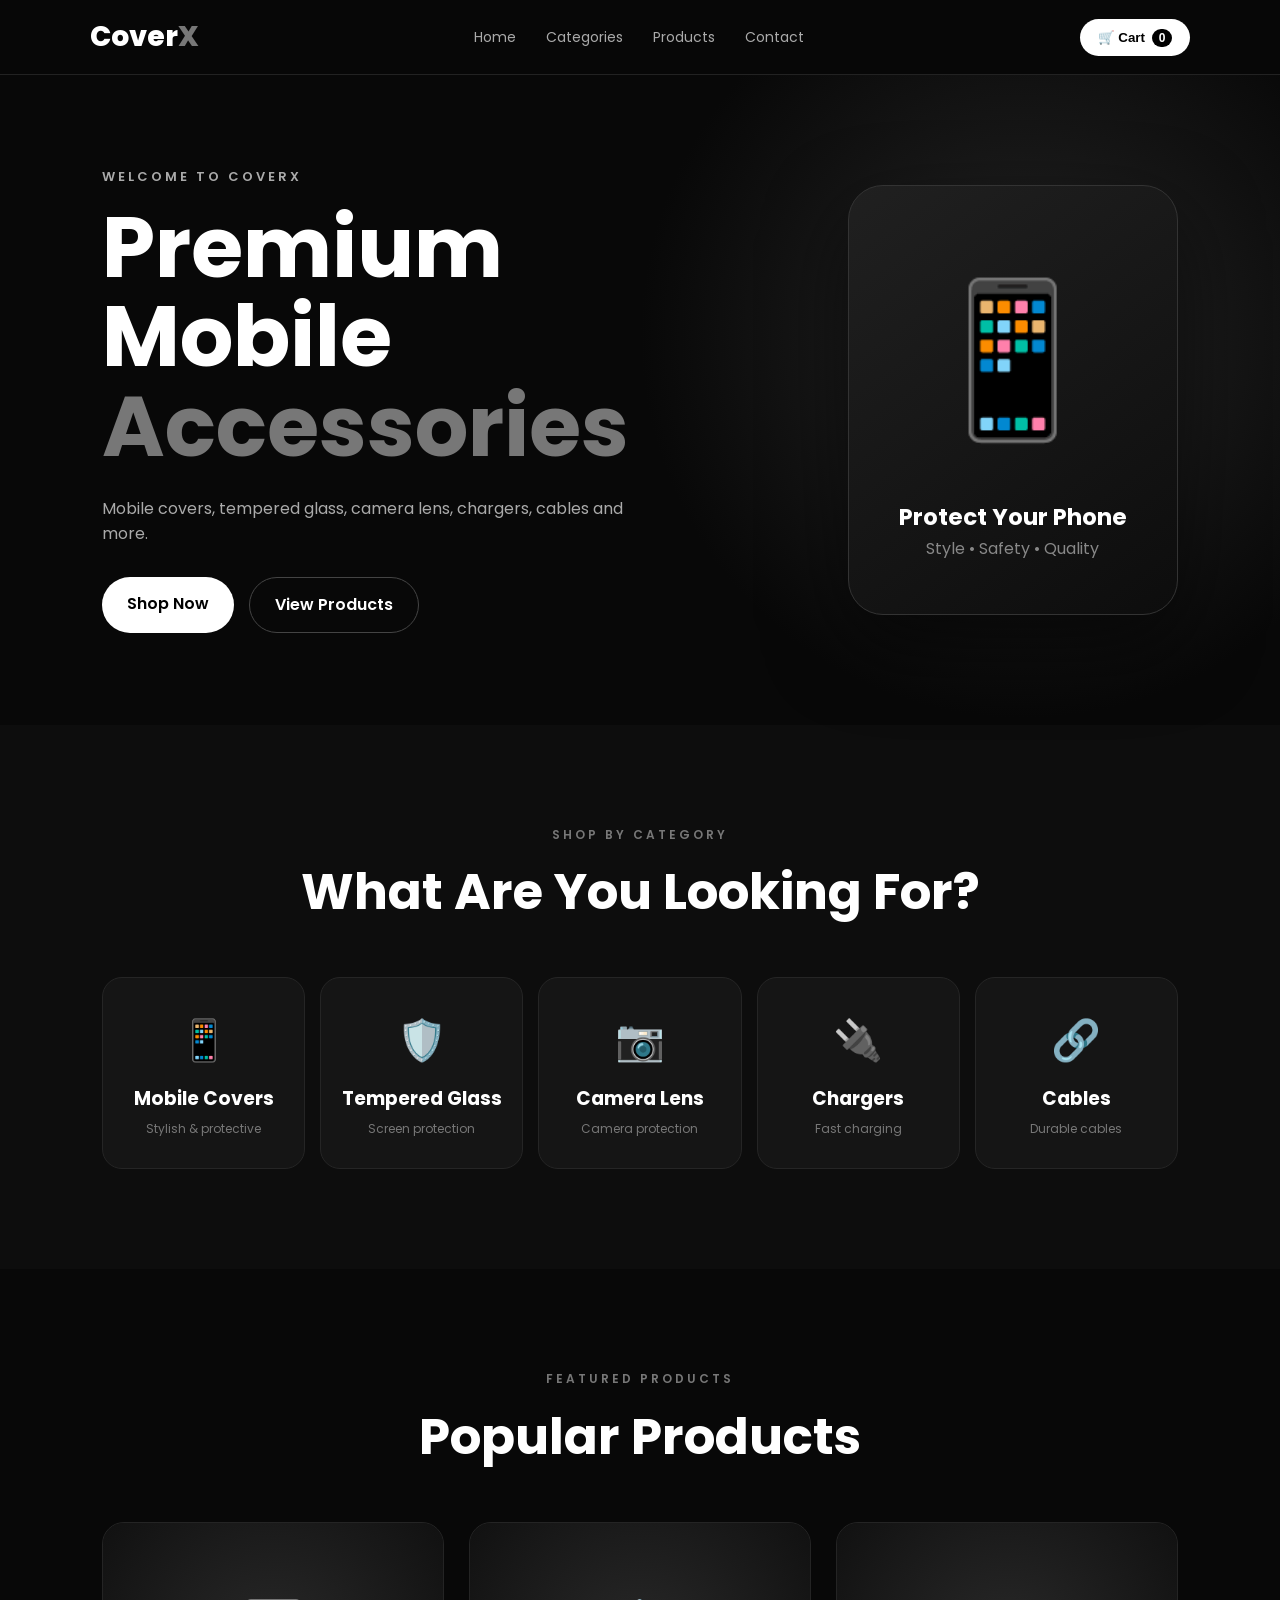
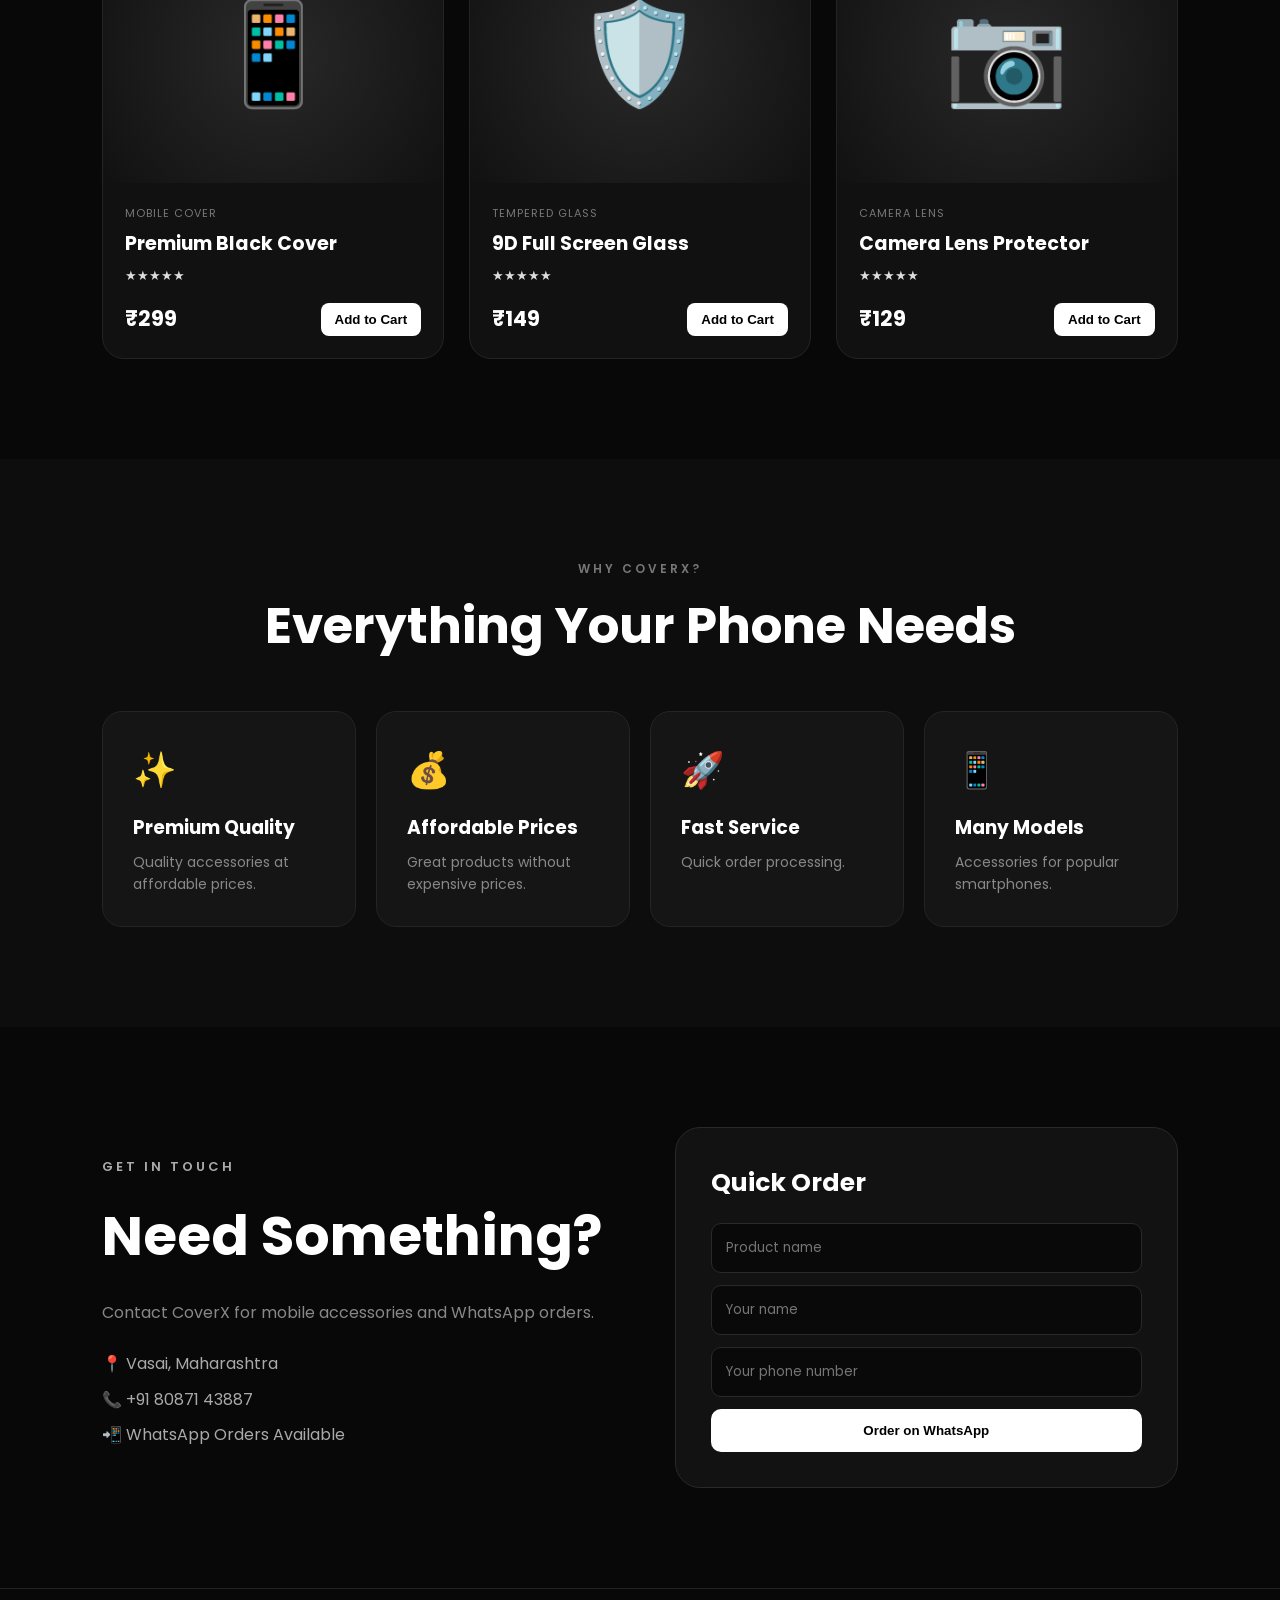
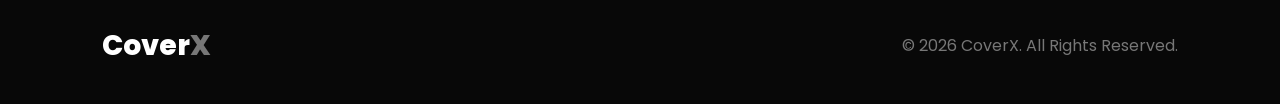
<file: index.html>
<!DOCTYPE html>
<html lang="en">
<head>
  <meta charset="UTF-8">
  <meta name="viewport" content="width=device-width, initial-scale=1.0">

  <title>CoverX | Mobile Accessories</title>

  <link rel="stylesheet" href="index.css">
  <link rel="preconnect" href="https://fonts.googleapis.com">
  <link rel="preconnect" href="https://fonts.gstatic.com" crossorigin>

  <link
    href="https://fonts.googleapis.com/css2?family=Poppins:wght@400;500;600;700;800&display=swap"
    rel="stylesheet"
  >
</head>

<body>

<!-- ================= NAVBAR ================= -->

<header class="navbar">

  <a href="index.html" class="logo">
    Cover<span>X</span>
  </a>

  <nav class="desktop-nav">
    <a href="index.html">Home</a>
    <a href="#categories">Categories</a>
    <a href="#products">Products</a>
    <a href="#contact">Contact</a>
  </nav>

  <button class="cart-btn" onclick="openCart()">
    🛒 Cart
    <span id="cartCount">0</span>
  </button>

</header>


<!-- ================= HERO ================= -->

<section class="hero" id="home">

  <div class="hero-content">

    <p class="small-title">
      WELCOME TO COVERX
    </p>

    <h1>
      Premium Mobile
      <span>Accessories</span>
    </h1>

    <p>
      Mobile covers, tempered glass, camera lens,
      chargers, cables and more.
    </p>

    <div class="hero-buttons">

      <a href="#categories" class="primary-btn">
        Shop Now
      </a>

      <a href="#products" class="secondary-btn">
        View Products
      </a>

    </div>

  </div>


  <div class="hero-card">

    <div class="phone">
      📱
    </div>

    <h3>
      Protect Your Phone
    </h3>

    <p>
      Style • Safety • Quality
    </p>

  </div>

</section>


<!-- ================= CATEGORIES ================= -->

<section class="categories" id="categories">

  <div class="section-title">

    <p>
      SHOP BY CATEGORY
    </p>

    <h2>
      What Are You Looking For?
    </h2>

  </div>


  <div class="category-grid">


    <!-- MOBILE COVERS -->

    <a
      href="category.html?category=Cover"
      class="category-card"
    >

      <span>📱</span>

      <h3>
        Mobile Covers
      </h3>

      <p>
        Stylish & protective
      </p>

    </a>


    <!-- GLASS -->

    <a
      href="category.html?category=Glass"
      class="category-card"
    >

      <span>🛡️</span>

      <h3>
        Tempered Glass
      </h3>

      <p>
        Screen protection
      </p>

    </a>


    <!-- LENS -->

    <a
      href="category.html?category=Lens"
      class="category-card"
    >

      <span>📷</span>

      <h3>
        Camera Lens
      </h3>

      <p>
        Camera protection
      </p>

    </a>


    <!-- CHARGERS -->

    <a
      href="category.html?category=Charger"
      class="category-card"
    >

      <span>🔌</span>

      <h3>
        Chargers
      </h3>

      <p>
        Fast charging
      </p>

    </a>


    <!-- CABLES -->

    <a
      href="category.html?category=Cable"
      class="category-card"
    >

      <span>🔗</span>

      <h3>
        Cables
      </h3>

      <p>
        Durable cables
      </p>

    </a>

  </div>

</section>


<!-- ================= PRODUCTS ================= -->

<section class="products-section" id="products">

  <div class="section-title">

    <p>
      FEATURED PRODUCTS
    </p>

    <h2>
      Popular Products
    </h2>

  </div>


  <div class="product-grid">

    <!-- PRODUCT -->

    <div class="product-card">

      <div class="product-image">
        📱
      </div>

      <div class="product-info">

        <p class="product-category">
          Mobile Cover
        </p>

        <h3>
          Premium Black Cover
        </h3>

        <div class="rating">
          ★★★★★
        </div>

        <div class="product-bottom">

          <strong>
            ₹299
          </strong>

          <button
            onclick="addToCart(
              'Premium Black Cover',
              299,
              'Cover'
            )"
          >
            Add to Cart
          </button>

        </div>

      </div>

    </div>


    <!-- PRODUCT -->

    <div class="product-card">

      <div class="product-image">
        🛡️
      </div>

      <div class="product-info">

        <p class="product-category">
          Tempered Glass
        </p>

        <h3>
          9D Full Screen Glass
        </h3>

        <div class="rating">
          ★★★★★
        </div>

        <div class="product-bottom">

          <strong>
            ₹149
          </strong>

          <button
            onclick="addToCart(
              '9D Full Screen Glass',
              149,
              'Glass'
            )"
          >
            Add to Cart
          </button>

        </div>

      </div>

    </div>


    <!-- PRODUCT -->

    <div class="product-card">

      <div class="product-image">
        📷
      </div>

      <div class="product-info">

        <p class="product-category">
          Camera Lens
        </p>

        <h3>
          Camera Lens Protector
        </h3>

        <div class="rating">
          ★★★★★
        </div>

        <div class="product-bottom">

          <strong>
            ₹129
          </strong>

          <button
            onclick="addToCart(
              'Camera Lens Protector',
              129,
              'Lens'
            )"
          >
            Add to Cart
          </button>

        </div>

      </div>

    </div>


  </div>

</section>


<!-- ================= WHY COVERX ================= -->

<section class="why">

  <div class="section-title">

    <p>
      WHY COVERX?
    </p>

    <h2>
      Everything Your Phone Needs
    </h2>

  </div>


  <div class="features">

    <div>
      <span>✨</span>

      <h3>
        Premium Quality
      </h3>

      <p>
        Quality accessories at affordable prices.
      </p>
    </div>


    <div>
      <span>💰</span>

      <h3>
        Affordable Prices
      </h3>

      <p>
        Great products without expensive prices.
      </p>
    </div>


    <div>
      <span>🚀</span>

      <h3>
        Fast Service
      </h3>

      <p>
        Quick order processing.
      </p>
    </div>


    <div>
      <span>📱</span>

      <h3>
        Many Models
      </h3>

      <p>
        Accessories for popular smartphones.
      </p>
    </div>

  </div>

</section>


<!-- ================= CONTACT ================= -->

<section class="contact" id="contact">

  <div>

    <p class="small-title">
      GET IN TOUCH
    </p>

    <h2>
      Need Something?
    </h2>

    <p>
      Contact CoverX for mobile accessories
      and WhatsApp orders.
    </p>

    <div class="contact-info">

      <p>
        📍 Vasai, Maharashtra
      </p>

      <p>
        📞 +91 80871 43887
      </p>

      <p>
        📲 WhatsApp Orders Available
      </p>

    </div>

  </div>


  <div class="contact-card">

    <h3>
      Quick Order
    </h3>

    <input
      id="quickProduct"
      type="text"
      placeholder="Product name"
    >

    <input
      id="customerName"
      type="text"
      placeholder="Your name"
    >

    <input
      id="customerPhone"
      type="tel"
      placeholder="Your phone number"
    >

    <button onclick="quickOrder()">
      Order on WhatsApp
    </button>

  </div>

</section>


<!-- ================= FOOTER ================= -->

<footer>

  <div class="logo">
    Cover<span>X</span>
  </div>

  <p>
    © 2026 CoverX. All Rights Reserved.
  </p>

</footer>


<!-- ================= CART ================= -->

<div
  class="cart-overlay"
  id="cartOverlay"
  onclick="closeCart(event)"
>

  <div
    class="cart-box"
    onclick="event.stopPropagation()"
  >

    <div class="cart-header">

      <h2>
        Your Cart
      </h2>

      <button onclick="closeCart()">
        ✕
      </button>

    </div>


    <div id="cartItems"></div>


    <div class="cart-total">

      <span>
        Total
      </span>

      <strong id="cartTotal">
        ₹0
      </strong>

    </div>


    <button
      class="checkout-btn"
      onclick="checkoutWhatsApp()"
    >
      📲 Checkout on WhatsApp
    </button>

  </div>

</div>


<!-- IMPORTANT -->

<script src="script.js"></script>

</body>
</html>
</file>
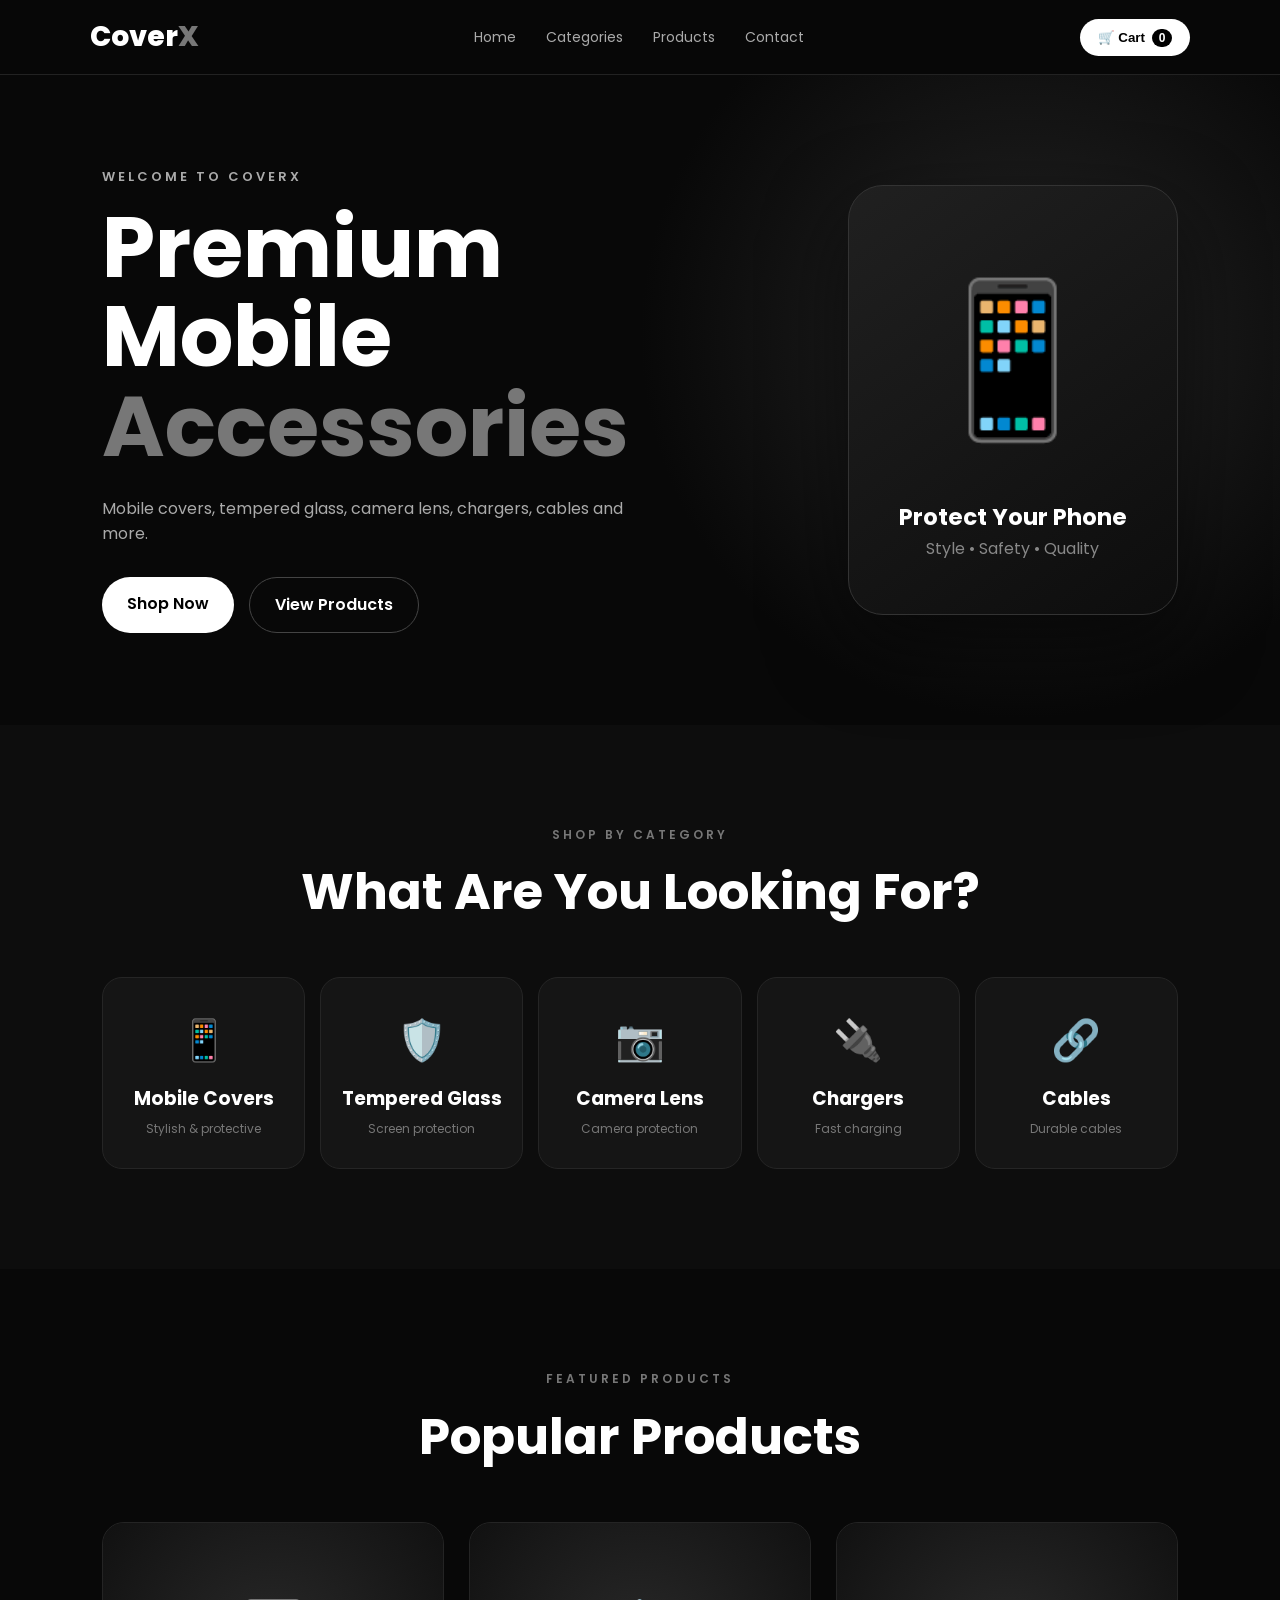
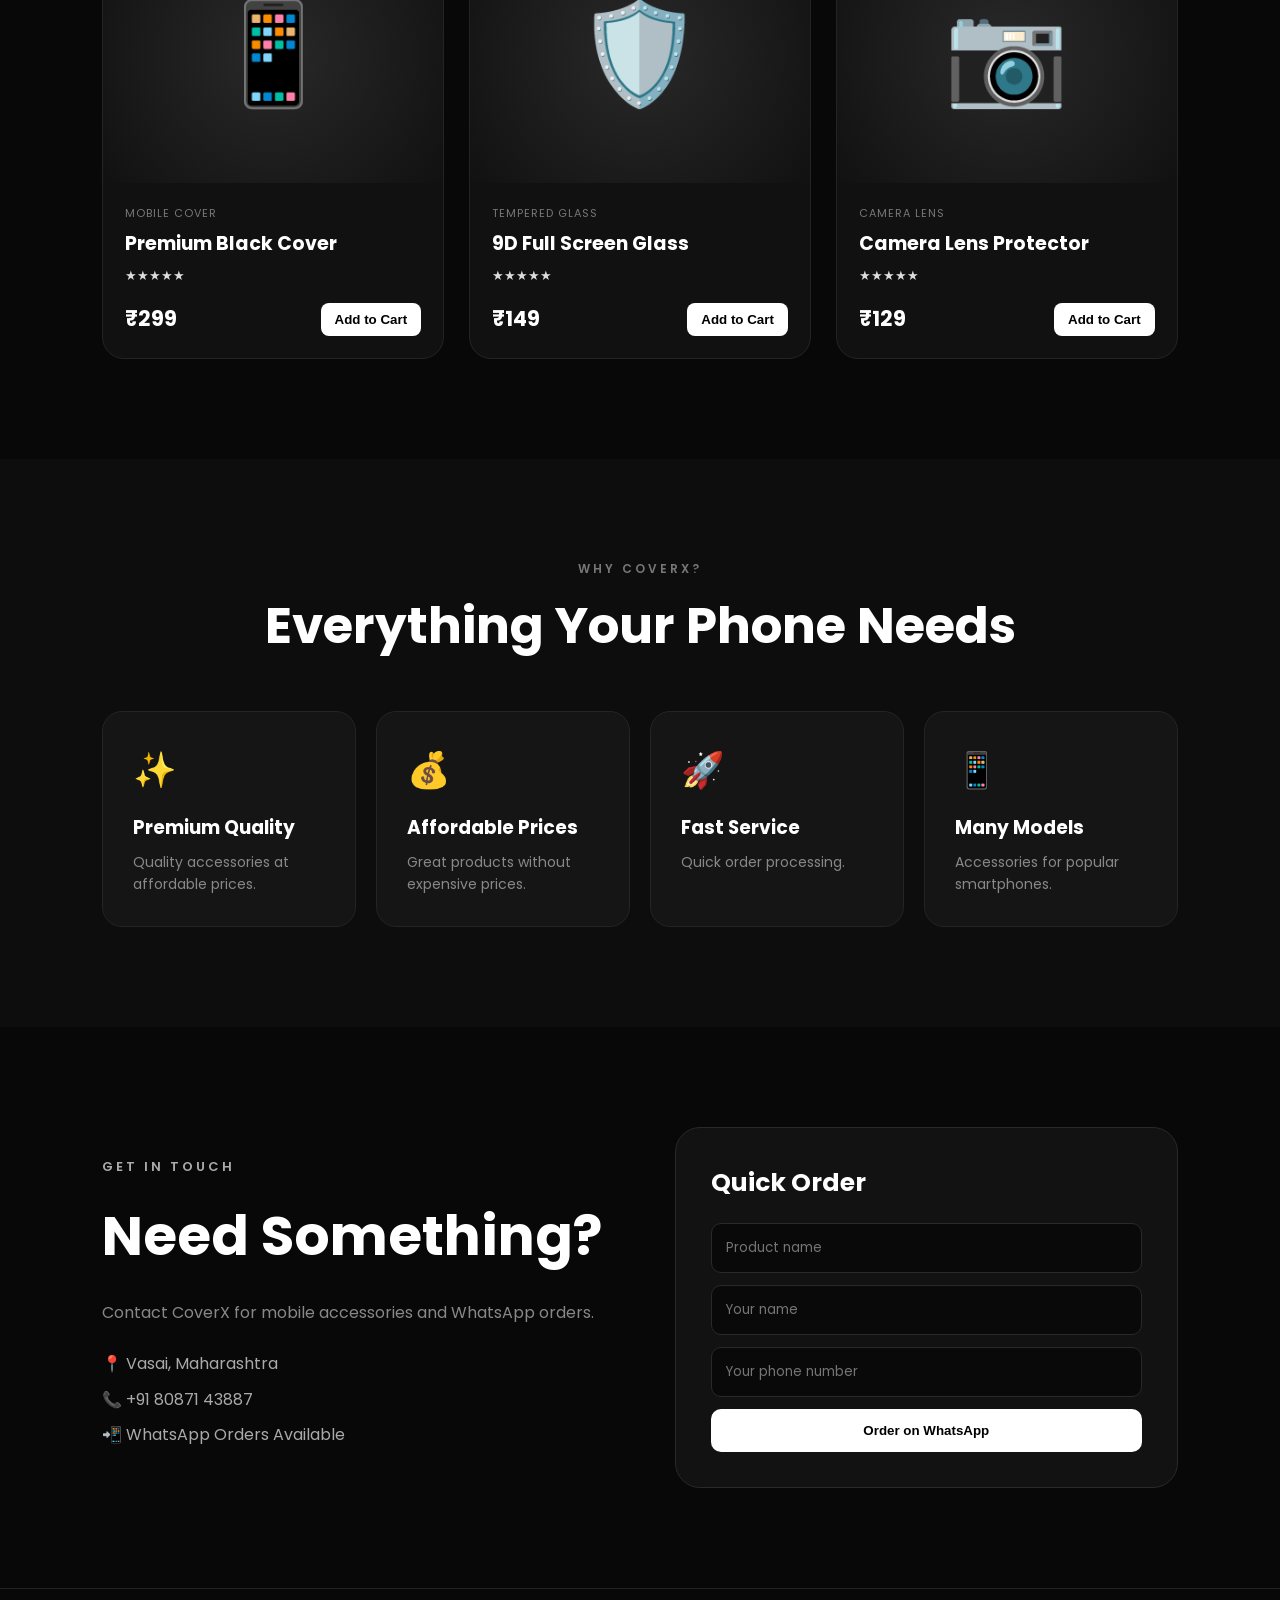
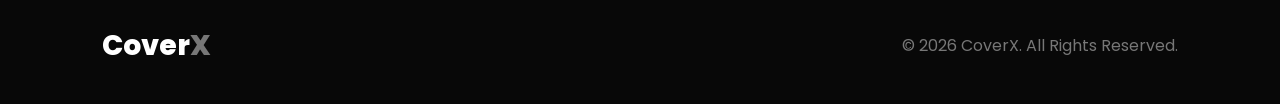
<file: Index.html>
<!DOCTYPE html>
<html lang="en">
<head>
  <meta charset="UTF-8">
  <meta name="viewport" content="width=device-width, initial-scale=1.0">

  <title>CoverX | Mobile Accessories</title>

  <link rel="stylesheet" href="index.css">

  <link rel="preconnect" href="https://fonts.googleapis.com">
  <link rel="preconnect" href="https://fonts.gstatic.com" crossorigin>

  <link
    href="https://fonts.googleapis.com/css2?family=Poppins:wght@400;500;600;700;800&display=swap"
    rel="stylesheet"
  >
</head>

<body>

<!-- ================= NAVBAR ================= -->

<header class="navbar">

  <a href="index.html" class="logo">
    Cover<span>X</span>
  </a>

  <nav class="desktop-nav">
    <a href="index.html">Home</a>
    <a href="#categories">Categories</a>
    <a href="#products">Products</a>
    <a href="#contact">Contact</a>
  </nav>

  <button class="cart-btn" onclick="openCart()">
    🛒 Cart
    <span id="cartCount">0</span>
  </button>

</header>


<!-- ================= HERO ================= -->

<section class="hero" id="home">

  <div class="hero-content">

    <p class="small-title">
      WELCOME TO COVERX
    </p>

    <h1>
      Premium Mobile
      <span>Accessories</span>
    </h1>

    <p>
      Mobile covers, tempered glass, camera lens,
      chargers, cables and more.
    </p>

    <div class="hero-buttons">

      <a href="#categories" class="primary-btn">
        Shop Now
      </a>

      <a href="#products" class="secondary-btn">
        View Products
      </a>

    </div>

  </div>


  <div class="hero-card">

    <div class="phone">
      📱
    </div>

    <h3>
      Protect Your Phone
    </h3>

    <p>
      Style • Safety • Quality
    </p>

  </div>

</section>


<!-- ================= CATEGORIES ================= -->

<section class="categories" id="categories">

  <div class="section-title">

    <p>
      SHOP BY CATEGORY
    </p>

    <h2>
      What Are You Looking For?
    </h2>

  </div>


  <div class="category-grid">


    <!-- MOBILE COVERS -->

    <a
      href="category.html?category=Cover"
      class="category-card"
    >

      <span>📱</span>

      <h3>
        Mobile Covers
      </h3>

      <p>
        Stylish & protective
      </p>

    </a>


    <!-- GLASS -->

    <a
      href="category.html?category=Glass"
      class="category-card"
    >

      <span>🛡️</span>

      <h3>
        Tempered Glass
      </h3>

      <p>
        Screen protection
      </p>

    </a>


    <!-- LENS -->

    <a
      href="category.html?category=Lens"
      class="category-card"
    >

      <span>📷</span>

      <h3>
        Camera Lens
      </h3>

      <p>
        Camera protection
      </p>

    </a>


    <!-- CHARGERS -->

    <a
      href="category.html?category=Charger"
      class="category-card"
    >

      <span>🔌</span>

      <h3>
        Chargers
      </h3>

      <p>
        Fast charging
      </p>

    </a>


    <!-- CABLES -->

    <a
      href="category.html?category=Cable"
      class="category-card"
    >

      <span>🔗</span>

      <h3>
        Cables
      </h3>

      <p>
        Durable cables
      </p>

    </a>

  </div>

</section>


<!-- ================= PRODUCTS ================= -->

<section class="products-section" id="products">

  <div class="section-title">

    <p>
      FEATURED PRODUCTS
    </p>

    <h2>
      Popular Products
    </h2>

  </div>


  <div class="product-grid">

    <!-- PRODUCT -->

    <div class="product-card">

      <div class="product-image">
        📱
      </div>

      <div class="product-info">

        <p class="product-category">
          Mobile Cover
        </p>

        <h3>
          Premium Black Cover
        </h3>

        <div class="rating">
          ★★★★★
        </div>

        <div class="product-bottom">

          <strong>
            ₹299
          </strong>

          <button
            onclick="addToCart(
              'Premium Black Cover',
              299,
              'Cover'
            )"
          >
            Add to Cart
          </button>

        </div>

      </div>

    </div>


    <!-- PRODUCT -->

    <div class="product-card">

      <div class="product-image">
        🛡️
      </div>

      <div class="product-info">

        <p class="product-category">
          Tempered Glass
        </p>

        <h3>
          9D Full Screen Glass
        </h3>

        <div class="rating">
          ★★★★★
        </div>

        <div class="product-bottom">

          <strong>
            ₹149
          </strong>

          <button
            onclick="addToCart(
              '9D Full Screen Glass',
              149,
              'Glass'
            )"
          >
            Add to Cart
          </button>

        </div>

      </div>

    </div>


    <!-- PRODUCT -->

    <div class="product-card">

      <div class="product-image">
        📷
      </div>

      <div class="product-info">

        <p class="product-category">
          Camera Lens
        </p>

        <h3>
          Camera Lens Protector
        </h3>

        <div class="rating">
          ★★★★★
        </div>

        <div class="product-bottom">

          <strong>
            ₹129
          </strong>

          <button
            onclick="addToCart(
              'Camera Lens Protector',
              129,
              'Lens'
            )"
          >
            Add to Cart
          </button>

        </div>

      </div>

    </div>


  </div>

</section>


<!-- ================= WHY COVERX ================= -->

<section class="why">

  <div class="section-title">

    <p>
      WHY COVERX?
    </p>

    <h2>
      Everything Your Phone Needs
    </h2>

  </div>


  <div class="features">

    <div>
      <span>✨</span>

      <h3>
        Premium Quality
      </h3>

      <p>
        Quality accessories at affordable prices.
      </p>
    </div>


    <div>
      <span>💰</span>

      <h3>
        Affordable Prices
      </h3>

      <p>
        Great products without expensive prices.
      </p>
    </div>


    <div>
      <span>🚀</span>

      <h3>
        Fast Service
      </h3>

      <p>
        Quick order processing.
      </p>
    </div>


    <div>
      <span>📱</span>

      <h3>
        Many Models
      </h3>

      <p>
        Accessories for popular smartphones.
      </p>
    </div>

  </div>

</section>


<!-- ================= CONTACT ================= -->

<section class="contact" id="contact">

  <div>

    <p class="small-title">
      GET IN TOUCH
    </p>

    <h2>
      Need Something?
    </h2>

    <p>
      Contact CoverX for mobile accessories
      and WhatsApp orders.
    </p>

    <div class="contact-info">

      <p>
        📍 Vasai, Maharashtra
      </p>

      <p>
        📞 +91 80871 43887
      </p>

      <p>
        📲 WhatsApp Orders Available
      </p>

    </div>

  </div>


  <div class="contact-card">

    <h3>
      Quick Order
    </h3>

    <input
      id="quickProduct"
      type="text"
      placeholder="Product name"
    >

    <input
      id="customerName"
      type="text"
      placeholder="Your name"
    >

    <input
      id="customerPhone"
      type="tel"
      placeholder="Your phone number"
    >

    <button onclick="quickOrder()">
      Order on WhatsApp
    </button>

  </div>

</section>


<!-- ================= FOOTER ================= -->

<footer>

  <div class="logo">
    Cover<span>X</span>
  </div>

  <p>
    © 2026 CoverX. All Rights Reserved.
  </p>

</footer>


<!-- ================= CART ================= -->

<div
  class="cart-overlay"
  id="cartOverlay"
  onclick="closeCart(event)"
>

  <div
    class="cart-box"
    onclick="event.stopPropagation()"
  >

    <div class="cart-header">

      <h2>
        Your Cart
      </h2>

      <button onclick="closeCart()">
        ✕
      </button>

    </div>


    <div id="cartItems"></div>


    <div class="cart-total">

      <span>
        Total
      </span>

      <strong id="cartTotal">
        ₹0
      </strong>

    </div>


    <button
      class="checkout-btn"
      onclick="checkoutWhatsApp()"
    >
      📲 Checkout on WhatsApp
    </button>

  </div>

</div>


<!-- IMPORTANT -->

<script src="script.js"></script>

</body>
</html>
</file>
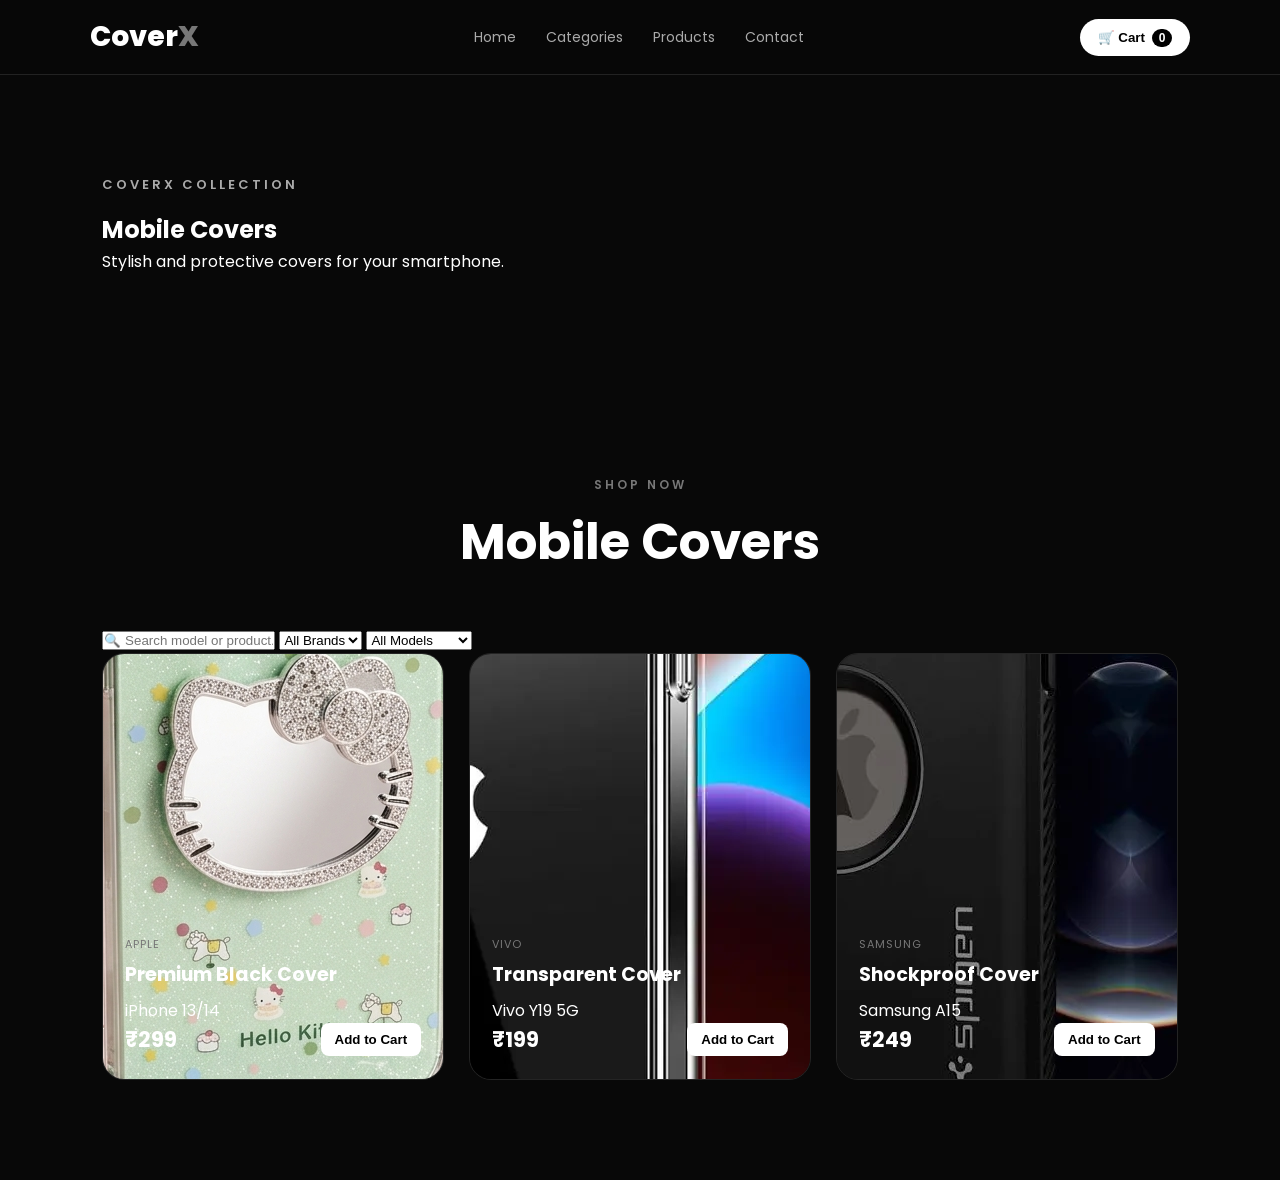
<file: category.html>
<!DOCTYPE html>
<html lang="en">

<head>

    <meta charset="UTF-8">

    <meta
        name="viewport"
        content="width=device-width, initial-scale=1.0"
    >

    <title>CoverX | Products</title>

    <link rel="stylesheet" href="index.css">

    <link
        rel="preconnect"
        href="https://fonts.googleapis.com"
    >

    <link
        rel="preconnect"
        href="https://fonts.gstatic.com"
        crossorigin
    >

    <link
        href="https://fonts.googleapis.com/css2?family=Poppins:wght@400;500;600;700;800&display=swap"
        rel="stylesheet"
    >

</head>


<body>


<!-- ================= NAVBAR ================= -->

<header class="navbar">

    <a href="index.html" class="logo">
        Cover<span>X</span>
    </a>


    <nav class="desktop-nav">

        <a href="index.html">
            Home
        </a>

        <a href="index.html#categories">
            Categories
        </a>

        <a href="index.html#products">
            Products
        </a>

        <a href="index.html#contact">
            Contact
        </a>

    </nav>


    <button
        class="cart-btn"
        onclick="openCart()"
    >

        🛒 Cart

        <span id="cartCount">
            0
        </span>

    </button>

</header>



<!-- ================= CATEGORY HERO ================= -->

<section class="category-hero">

    <div class="category-hero-content">

        <p class="small-title">
            COVERX COLLECTION
        </p>


        <h1 id="categoryTitle">
            Mobile Covers
        </h1>


        <p id="categoryDescription">
            Find the perfect accessory for your smartphone.
        </p>

    </div>

</section>



<!-- ================= PRODUCTS ================= -->

<section class="products-section">


    <div class="section-title">

        <p>
            SHOP NOW
        </p>

        <h2 id="productHeading">
            Mobile Covers
        </h2>

    </div>



    <!-- SEARCH -->

    <div class="category-controls">

        <input
            type="text"
            id="searchInput"
            placeholder="🔍 Search model or product..."
            oninput="filterProducts()"
        >


        <select
            id="brandFilter"
            onchange="filterProducts()"
        >

            <option value="All">
                All Brands
            </option>

        </select>


        <select
            id="modelFilter"
            onchange="filterProducts()"
        >

            <option value="All">
                All Models
            </option>

        </select>

    </div>



    <!-- PRODUCT GRID -->

    <div
        class="product-grid"
        id="categoryProductGrid"
    >

    </div>



    <!-- NO PRODUCT -->

    <div
        id="noProduct"
        style="display:none;text-align:center;padding:50px;"
    >

        <h2>
            😔 Product Not Found
        </h2>

        <p>
            Try another model or brand.
        </p>

    </div>


</section>



<!-- ================= CART ================= -->

<div
    class="cart-overlay"
    id="cartOverlay"
    onclick="closeCart(event)"
>


    <div
        class="cart-box"
        onclick="event.stopPropagation()"
    >


        <div class="cart-header">

            <h2>
                🛒 Your Cart
            </h2>


            <button onclick="closeCart()">
                ✕
            </button>

        </div>



        <div id="cartItems">

        </div>



        <div class="cart-total">

            <span>
                Total
            </span>


            <strong id="cartTotal">
                ₹0
            </strong>

        </div>



        <button
            class="checkout-btn"
            onclick="checkoutWhatsApp()"
        >

            📲 Checkout on WhatsApp

        </button>


    </div>

</div>



<!-- ================= JAVASCRIPT ================= -->

<script>


// ==================================================
// PRODUCT DATABASE
// ==================================================

const products = [


    // ================= COVERS =================

    {
        id: 1,
        name: "Premium Black Cover",
        category: "Cover",
        brand: "Apple",
        model: "iPhone 13/14",
        price: 299,
        image: "iphone13.png",
        imageWidth: "100%",
        imageHeight: "250px"
    },


    {
        id: 2,
        name: "Transparent Cover",
        category: "Cover",
        brand: "Vivo",
        model: "Vivo Y19 5G",
        price: 199,
        image: "transparent.jpeg",
        imageWidth: "100%",
        imageHeight: "250px"
    },


    {
        id: 3,
        name: "Shockproof Cover",
        category: "Cover",
        brand: "Samsung",
        model: "Samsung A15",
        price: 249,
        image: "s.p.jpeg",
        imageWidth: "100%",
        imageHeight: "250px"
    },


    // ================= GLASS =================

    {
        id: 4,
        name: "0.3mm",
        category: "Glass",
        brand: "Apple",
        model: "iPhone 15",
        price: 149,
        image: "images/glass/iphone15.jpg"
    },


    {
        id: 5,
        name: "11D",
        category: "Glass",
        brand: "Vivo",
        model: "Vivo V40",
        price: 149,
        image: "images/glass/vivo-v40.jpg"
    },


    {
        id: 6,
        name: "HD+",
        category: "Glass",
        brand: "Samsung",
        model: "Samsung A15",
        price: 129,
        image: "images/glass/samsung-a15.jpg"
    },

  {
        id: 7,
        name: "Matt",
        category: "Glass",
        brand: "Samsung",
        model: "Samsung A15",
        price: 129,
        image: "images/glass/samsung-a15.jpg"
    },

    {
        id: 8,
        name: "Privacy",
        category: "Glass",
        brand: "Samsung",
        model: "Samsung A15",
        price: 129,
        image: "images/glass/samsung-a15.jpg"
    },
    
  

    // ================= CAMERA LENS =================

    {
        id: 9,
        name: "Camera Lens Protector",
        category: "Lens",
        brand: "Vivo",
        model: "Vivo V40",
        price: 129,
        image: "images/lens/vivo-v40.jpg"
    },


    {
        id: 10,
        name: "Camera Lens Glass",
        category: "Lens",
        brand: "Apple",
        model: "iPhone 15",
        price: 149,
        image: "images/lens/iphone15.jpg"
    },


    {
        id: 11,
        name: "Camera Protection Lens",
        category: "Lens",
        brand: "Samsung",
        model: "Samsung A15",
        price: 129,
        image: "images/lens/samsung-a15.jpg"
    },


    // ================= CHARGERS =================

    {
        id: 12,
        name: "33W Fast Charger",
        category: "Charger",
        brand: "Realme",
        model: "Universal",
        price: 499,
        image: "images/chargers/realme.jpg"
    },


    {
        id: 13,
        name: "25W Fast Charger",
        category: "Charger",
        brand: "Samsung",
        model: "Universal",
        price: 599,
        image: "images/chargers/samsung.jpg"
    },


    {
        id: 14,
        name: "67W Super Fast Charger",
        category: "Charger",
        brand: "Vivo",
        model: "Universal",
        price: 699,
        image: "images/chargers/vivo.jpg"
    },


    // ================= CABLES =================

    {
        id: 15,
        name: "Type-C Fast Charging Cable",
        category: "Cable",
        brand: "Oppo",
        model: "Type-C",
        price: 199,
        image: "images/cables/oppo.jpg"
    },


    {
        id: 16,
        name: "Type-C Data Cable",
        category: "Cable",
        brand: "Realme",
        model: "Type-C",
        price: 199,
        image: "images/cables/realme.jpg"
    },


    {
        id: 17,
        name: "Lightning Cable",
        category: "Cable",
        brand: "Apple",
        model: "Lightning",
        price: 299,
        image: "images/cables/apple.jpg"
    }

];



// ==================================================
// GET CATEGORY FROM URL
// ==================================================

const urlParams =
    new URLSearchParams(window.location.search);


const currentCategory =
    urlParams.get("category") || "Cover";



// ==================================================
// CATEGORY INFORMATION
// ==================================================

const categoryInfo = {


    Cover: {

        title: "Mobile Covers",

        description:
            "Stylish and protective covers for your smartphone."

    },


    Glass: {

        title: "Tempered Glass",

        description:
            "Protect your phone screen from scratches and damage."

    },


    Lens: {

        title: "Camera Lens",

        description:
            "Protect your smartphone camera with quality lens protection."

    },


    Charger: {

        title: "Chargers",

        description:
            "Fast and reliable chargers for your smartphone."

    },


    Cable: {

        title: "Cables",

        description:
            "Durable charging and data cables."

    }

};



// ==================================================
// SET CATEGORY TITLE
// ==================================================

function setCategoryInfo() {


    const info =
        categoryInfo[currentCategory];


    if (!info) return;


    document.getElementById(
        "categoryTitle"
    ).innerText = info.title;


    document.getElementById(
        "productHeading"
    ).innerText = info.title;


    document.getElementById(
        "categoryDescription"
    ).innerText = info.description;

}



// ==================================================
// LOAD FILTERS
// ==================================================

function loadFilters() {


    const categoryProducts =
        products.filter(
            product =>
                product.category === currentCategory
        );


    const brands = [

        ...new Set(
            categoryProducts.map(
                product => product.brand
            )
        )

    ];


    const models = [

        ...new Set(
            categoryProducts.map(
                product => product.model
            )
        )

    ];



    const brandFilter =
        document.getElementById(
            "brandFilter"
        );


    const modelFilter =
        document.getElementById(
            "modelFilter"
        );



    brands.forEach(brand => {

        const option =
            document.createElement("option");


        option.value = brand;

        option.innerText = brand;


        brandFilter.appendChild(option);

    });



    models.forEach(model => {

        const option =
            document.createElement("option");


        option.value = model;

        option.innerText = model;


        modelFilter.appendChild(option);

    });

}



// ==================================================
// DISPLAY PRODUCTS
// ==================================================

function displayProducts(productList) {


    const grid =
        document.getElementById(
            "categoryProductGrid"
        );


    const noProduct =
        document.getElementById(
            "noProduct"
        );


    grid.innerHTML = "";



    if (productList.length === 0) {

        noProduct.style.display =
            "block";

        return;

    }


    noProduct.style.display =
        "none";



    productList.forEach(product => {


        const card =
            document.createElement("div");


        card.className =
            "product-card";



        card.innerHTML = `


            <div class="product-image">


                <img
                    src="${product.image}"
                    alt="${product.name}"

                    onerror="
                        this.style.display='none';
                        this.nextElementSibling.style.display='flex';
                    "
                >


                <div
                    class="image-fallback"
                    style="
                        display:none;
                        width:100%;
                        height:100%;
                        align-items:center;
                        justify-content:center;
                        font-size:60px;
                    "
                >
                    📱
                </div>


            </div>



            <div class="product-info">


                <p class="product-category">

                    ${product.brand}

                </p>



                <h3>

                    ${product.name}

                </h3>



                <p>

                    ${product.model}

                </p>



                <div class="product-bottom">


                    <strong>

                        ₹${product.price}

                    </strong>



                    <button
                        onclick="
                            addToCart(
                                '${product.name}',
                                ${product.price},
                                '${product.category}'
                            )
                        "
                    >

                        Add to Cart

                    </button>


                </div>


            </div>

        `;


        grid.appendChild(card);

    });

}



// ==================================================
// FILTER PRODUCTS
// ==================================================

function filterProducts() {


    const search =
        document
        .getElementById("searchInput")
        .value
        .toLowerCase();


    const selectedBrand =
        document
        .getElementById("brandFilter")
        .value;


    const selectedModel =
        document
        .getElementById("modelFilter")
        .value;



    let filtered =
        products.filter(product => {


            const categoryMatch =
                product.category ===
                currentCategory;


            const searchMatch =

                product.name
                .toLowerCase()
                .includes(search)

                ||

                product.model
                .toLowerCase()
                .includes(search)

                ||

                product.brand
                .toLowerCase()
                .includes(search);



            const brandMatch =

                selectedBrand === "All"

                ||

                product.brand ===
                selectedBrand;



            const modelMatch =

                selectedModel === "All"

                ||

                product.model ===
                selectedModel;



            return (
                categoryMatch &&
                searchMatch &&
                brandMatch &&
                modelMatch
            );

        });



    displayProducts(filtered);

}



// ==================================================
// CART
// ==================================================

let cart =
    JSON.parse(
        localStorage.getItem("coverXCart")
    ) || [];



function saveCart() {

    localStorage.setItem(
        "coverXCart",
        JSON.stringify(cart)
    );

}



// ==================================================
// ADD TO CART
// ==================================================

function addToCart(
    name,
    price,
    category
) {


    const existing =
        cart.find(
            item =>
                item.name === name
        );


    if (existing) {

        existing.quantity++;

    }

    else {

        cart.push({

            name: name,

            price: price,

            category: category,

            quantity: 1

        });

    }


    saveCart();

    updateCart();

}



// ==================================================
// UPDATE CART
// ==================================================

function updateCart() {


    const cartCount =
        document.getElementById(
            "cartCount"
        );


    const cartItems =
        document.getElementById(
            "cartItems"
        );


    const cartTotal =
        document.getElementById(
            "cartTotal"
        );


    let totalItems = 0;

    let totalPrice = 0;


    cartItems.innerHTML = "";



    cart.forEach((item, index) => {


        totalItems +=
            item.quantity;


        totalPrice +=
            item.price *
            item.quantity;



        const div =
            document.createElement("div");


        div.className =
            "cart-item";


        div.innerHTML = `

            <div>

                <strong>
                    ${item.name}
                </strong>

                <p>
                    ₹${item.price}
                </p>

            </div>


            <div>

                <button
                    onclick="changeQuantity(${index}, -1)"
                >
                    −
                </button>


                <span>
                    ${item.quantity}
                </span>


                <button
                    onclick="changeQuantity(${index}, 1)"
                >
                    +
                </button>


                <button
                    onclick="removeFromCart(${index})"
                >
                    🗑️
                </button>

            </div>

        `;


        cartItems.appendChild(div);

    });



    cartCount.innerText =
        totalItems;


    cartTotal.innerText =
        "₹" + totalPrice;

}



// ==================================================
// CHANGE QUANTITY
// ==================================================

function changeQuantity(
    index,
    change
) {


    cart[index].quantity +=
        change;


    if (
        cart[index].quantity <= 0
    ) {

        cart.splice(index, 1);

    }


    saveCart();

    updateCart();

}



// ==================================================
// REMOVE
// ==================================================

function removeFromCart(index) {


    cart.splice(index, 1);


    saveCart();

    updateCart();

}



// ==================================================
// OPEN CART
// ==================================================

function openCart() {

    document
        .getElementById("cartOverlay")
        .classList.add("active");

}



// ==================================================
// CLOSE CART
// ==================================================

function closeCart(event) {


    if (
        event &&
        event.target.id !==
        "cartOverlay"
    ) return;


    document
        .getElementById("cartOverlay")
        .classList.remove("active");

}



// ==================================================
// WHATSAPP CHECKOUT
// ==================================================

function checkoutWhatsApp() {


    if (cart.length === 0) {

        alert(
            "Your cart is empty."
        );

        return;

    }



    const whatsappNumber =
        "918087143887";


    let message =
        "🛍️ *CoverX Order*%0A%0A";


    let total = 0;



    cart.forEach(
        (item, index) => {


            const itemTotal =
                item.price *
                item.quantity;


            total += itemTotal;


            message +=

                `${index + 1}. ${item.name}%0A` +

                `Category: ${item.category}%0A` +

                `Qty: ${item.quantity}%0A` +

                `Price: ₹${itemTotal}%0A%0A`;

        }
    );



    message +=
        `*Total: ₹${total}*%0A%0A`;


    message +=
        "Please confirm my order.";



    window.open(

        `https://wa.me/${whatsappNumber}?text=${message}`,

        "_blank"

    );

}



// ==================================================
// START
// ==================================================

setCategoryInfo();

loadFilters();

displayProducts(
    products.filter(
        product =>
            product.category ===
            currentCategory
    )
);

updateCart();

</script>


</body>

</html>
</file>
<file: index.css>
* {
  margin: 0;
  padding: 0;
  box-sizing: border-box;
}

html {
  scroll-behavior: smooth;
}

body {
  font-family: "Poppins", sans-serif;
  background: #080808;
  color: #fff;
  line-height: 1.6;
}

a {
  color: inherit;
}


/* ================= NAVBAR ================= */

.navbar {
  position: sticky;
  top: 0;
  z-index: 1000;

  min-height: 75px;

  padding: 0 7%;

  display: flex;
  align-items: center;
  justify-content: space-between;

  background: rgba(8, 8, 8, 0.92);

  backdrop-filter: blur(15px);

  border-bottom: 1px solid #222;
}

.logo {
  color: #fff;

  text-decoration: none;

  font-size: 28px;

  font-weight: 800;
}

.logo span {
  color: #777;
}

.desktop-nav {
  display: flex;

  gap: 30px;
}

.desktop-nav a {
  color: #aaa;

  text-decoration: none;

  font-size: 14px;

  transition: 0.3s;
}

.desktop-nav a:hover {
  color: #fff;
}

.cart-btn {
  background: #fff;

  color: #000;

  border: none;

  padding: 11px 18px;

  border-radius: 30px;

  font-weight: 600;

  cursor: pointer;

  transition: 0.3s;
}

.cart-btn:hover {
  transform: translateY(-2px);
}

#cartCount {
  background: #000;

  color: #fff;

  padding: 2px 7px;

  border-radius: 20px;

  margin-left: 3px;

  font-size: 12px;
}


/* ================= HERO ================= */

.hero {
  min-height: 650px;

  padding: 80px 8%;

  display: flex;

  align-items: center;

  justify-content: space-between;

  gap: 50px;

  background:
    radial-gradient(
      circle at 80% 40%,
      #252525,
      transparent 35%
    ),
    #080808;
}

.hero-content {
  max-width: 650px;
}

.small-title {
  color: #aaa;

  font-size: 13px;

  letter-spacing: 3px;

  font-weight: 600;

  margin-bottom: 15px;
}

.hero h1 {
  font-size: clamp(45px, 7vw, 85px);

  line-height: 1.05;

  margin-bottom: 25px;
}

.hero h1 span {
  display: block;

  color: #777;
}

.hero-content > p:not(.small-title) {
  color: #aaa;

  max-width: 550px;

  margin-bottom: 30px;
}

.hero-buttons {
  display: flex;

  gap: 15px;

  flex-wrap: wrap;
}

.primary-btn,
.secondary-btn {
  text-decoration: none;

  padding: 14px 25px;

  border-radius: 30px;

  font-weight: 600;

  transition: 0.3s;
}

.primary-btn {
  background: #fff;

  color: #000;
}

.secondary-btn {
  border: 1px solid #444;

  color: #fff;
}

.primary-btn:hover,
.secondary-btn:hover {
  transform: translateY(-3px);
}


/* ================= HERO CARD ================= */

.hero-card {
  width: 330px;

  height: 430px;

  border-radius: 35px;

  display: flex;

  flex-direction: column;

  align-items: center;

  justify-content: center;

  background:
    linear-gradient(
      145deg,
      #202020,
      #0d0d0d
    );

  border: 1px solid #333;

  box-shadow:
    0 30px 80px rgba(0,0,0,0.5);

  text-align: center;
}

.phone {
  font-size: 150px;

  margin-bottom: 20px;
}

.hero-card h3 {
  font-size: 23px;
}

.hero-card p {
  color: #888;
}


/* ================= SECTION ================= */

section {
  padding: 100px 8%;
}

.section-title {
  text-align: center;

  margin-bottom: 45px;
}

.section-title p {
  color: #777;

  letter-spacing: 3px;

  font-size: 12px;

  font-weight: 600;
}

.section-title h2 {
  font-size: clamp(30px, 5vw, 50px);

  margin-top: 8px;
}


/* ================= CATEGORY ================= */

.categories {
  background: #0d0d0d;
}

.category-grid {
  display: grid;

  grid-template-columns:
    repeat(5, 1fr);

  gap: 15px;
}

.category-card {
  background: #151515;

  border: 1px solid #252525;

  padding: 30px 15px;

  color: white;

  border-radius: 20px;

  cursor: pointer;

  transition: 0.3s;

  text-align: center;

  text-decoration: none;
}

.category-card:hover {
  transform: translateY(-8px);

  border-color: #666;
}

.category-card span {
  font-size: 40px;
}

.category-card h3 {
  margin: 12px 0 5px;
}

.category-card p {
  color: #777;

  font-size: 12px;
}


/* ================= PRODUCTS ================= */

.product-grid {
  display: grid;

  grid-template-columns:
    repeat(3, minmax(0, 1fr));

  gap: 25px;
}

.product-card {
  background: #111;

  border: 1px solid #242424;

  border-radius: 22px;

  overflow: hidden;

  transition: 0.35s;
}

.product-card:hover {
  transform: translateY(-7px);

  border-color: #555;
}

.product-image {
  height: 260px;

  background:
    radial-gradient(
      circle,
      #292929,
      #111
    );

  display: flex;

  align-items: center;

  justify-content: center;

  font-size: 100px;
}

.product-info {
  padding: 22px;
}

.product-category {
  color: #777;

  font-size: 11px;

  text-transform: uppercase;

  letter-spacing: 1px;
}

.product-info h3 {
  margin: 7px 0;

  font-size: 19px;
}

.rating {
  color: #ddd;

  font-size: 13px;

  margin-bottom: 15px;
}

.product-bottom {
  display: flex;

  align-items: center;

  justify-content: space-between;
}

.product-bottom strong {
  font-size: 21px;
}

.product-bottom button {
  border: none;

  background: white;

  color: black;

  padding: 9px 14px;

  border-radius: 8px;

  cursor: pointer;

  font-weight: 600;
}


/* ================= WHY ================= */

.why {
  background: #0d0d0d;
}

.features {
  display: grid;

  grid-template-columns:
    repeat(4, 1fr);

  gap: 20px;
}

.features > div {
  background: #151515;

  padding: 30px;

  border: 1px solid #242424;

  border-radius: 20px;
}

.features span {
  font-size: 35px;
}

.features h3 {
  margin: 15px 0 8px;
}

.features p {
  color: #888;

  font-size: 14px;
}


/* ================= CONTACT ================= */

.contact {
  display: grid;

  grid-template-columns:
    1fr 1fr;

  gap: 70px;

  align-items: center;
}

.contact h2 {
  font-size: 55px;

  margin-bottom: 20px;
}

.contact > div > p:not(.small-title) {
  color: #888;

  max-width: 500px;
}

.contact-info {
  margin-top: 25px;
}

.contact-info p {
  margin: 10px 0;

  color: #aaa;
}

.contact-card {
  background: #121212;

  padding: 35px;

  border-radius: 25px;

  border: 1px solid #292929;
}

.contact-card h3 {
  margin-bottom: 20px;

  font-size: 25px;
}

.contact-card input {
  width: 100%;

  padding: 14px;

  margin-bottom: 12px;

  background: #090909;

  border: 1px solid #292929;

  border-radius: 10px;

  color: white;

  outline: none;

  font-family: inherit;
}

.contact-card button {
  width: 100%;

  padding: 14px;

  border: none;

  background: white;

  color: black;

  border-radius: 10px;

  cursor: pointer;

  font-weight: 700;
}


/* ================= FOOTER ================= */

footer {
  padding: 35px 8%;

  border-top: 1px solid #222;

  display: flex;

  justify-content: space-between;

  align-items: center;

  gap: 20px;

  color: #777;
}


/* ================= CART ================= */

.cart-overlay {
  position: fixed;

  inset: 0;

  background: rgba(0,0,0,0.75);

  backdrop-filter: blur(5px);

  z-index: 3000;

  display: none;

  align-items: center;

  justify-content: center;

  padding: 20px;
}

.cart-overlay.active {
  display: flex;
}

.cart-box {
  width: 500px;

  max-width: 100%;

  max-height: 90vh;

  overflow-y: auto;

  background: #151515;

  border: 1px solid #333;

  border-radius: 25px;

  padding: 25px;
}

.cart-header {
  display: flex;

  align-items: center;

  justify-content: space-between;

  margin-bottom: 20px;
}

.cart-header button {
  background: #222;

  border: none;

  color: white;

  width: 35px;

  height: 35px;

  border-radius: 50%;

  cursor: pointer;
}

.cart-item {
  display: flex;

  justify-content: space-between;

  align-items: center;

  gap: 10px;

  padding: 15px 0;

  border-bottom: 1px solid #292929;
}

.cart-item-info {
  flex: 1;
}

.cart-item-info h4 {
  font-size: 14px;
}

.cart-item-info p {
  color: #888;

  font-size: 13px;
}

.quantity-controls {
  display: flex;

  align-items: center;

  gap: 8px;
}

.quantity-controls button {
  width: 28px;

  height: 28px;

  border: 1px solid #444;

  background: #222;

  color: white;

  border-radius: 6px;

  cursor: pointer;
}

.remove-btn {
  border: none !important;

  color: #aaa !important;
}

.cart-total {
  display: flex;

  justify-content: space-between;

  padding: 25px 0;

  font-size: 20px;
}

.checkout-btn {
  width: 100%;

  padding: 15px;

  background: #fff;

  color: #000;

  border: none;

  border-radius: 12px;

  cursor: pointer;

  font-weight: 700;

  font-size: 15px;
}


/* ================= RESPONSIVE ================= */

@media (max-width: 1000px) {

  .category-grid {
    grid-template-columns:
      repeat(3, 1fr);
  }

  .features {
    grid-template-columns:
      repeat(2, 1fr);
  }

  .product-grid {
    grid-template-columns:
      repeat(2, 1fr);
  }

}


@media (max-width: 750px) {

  .navbar {
    padding: 12px 5%;
  }

  .desktop-nav {
    display: none;
  }

  .hero {
    flex-direction: column;

    text-align: center;

    padding-top: 60px;
  }

  .hero-buttons {
    justify-content: center;
  }

  .hero-card {
    width: 100%;

    max-width: 330px;
  }

  .category-grid {
    grid-template-columns:
      repeat(2, 1fr);
  }

  .product-grid {
    grid-template-columns: 1fr;
  }

  .contact {
    grid-template-columns: 1fr;
  }

  .contact h2 {
    font-size: 40px;
  }

  footer {
    flex-direction: column;

    text-align: center;
  }

}


@media (max-width: 450px) {

  section {
    padding: 70px 5%;
  }

  .category-grid {
    grid-template-columns: 1fr;
  }

  .features {
    grid-template-columns: 1fr;
  }

  .hero h1 {
    font-size: 45px;
  }

  .cart-btn {
    padding: 9px 12px;
  }

}
</file>
